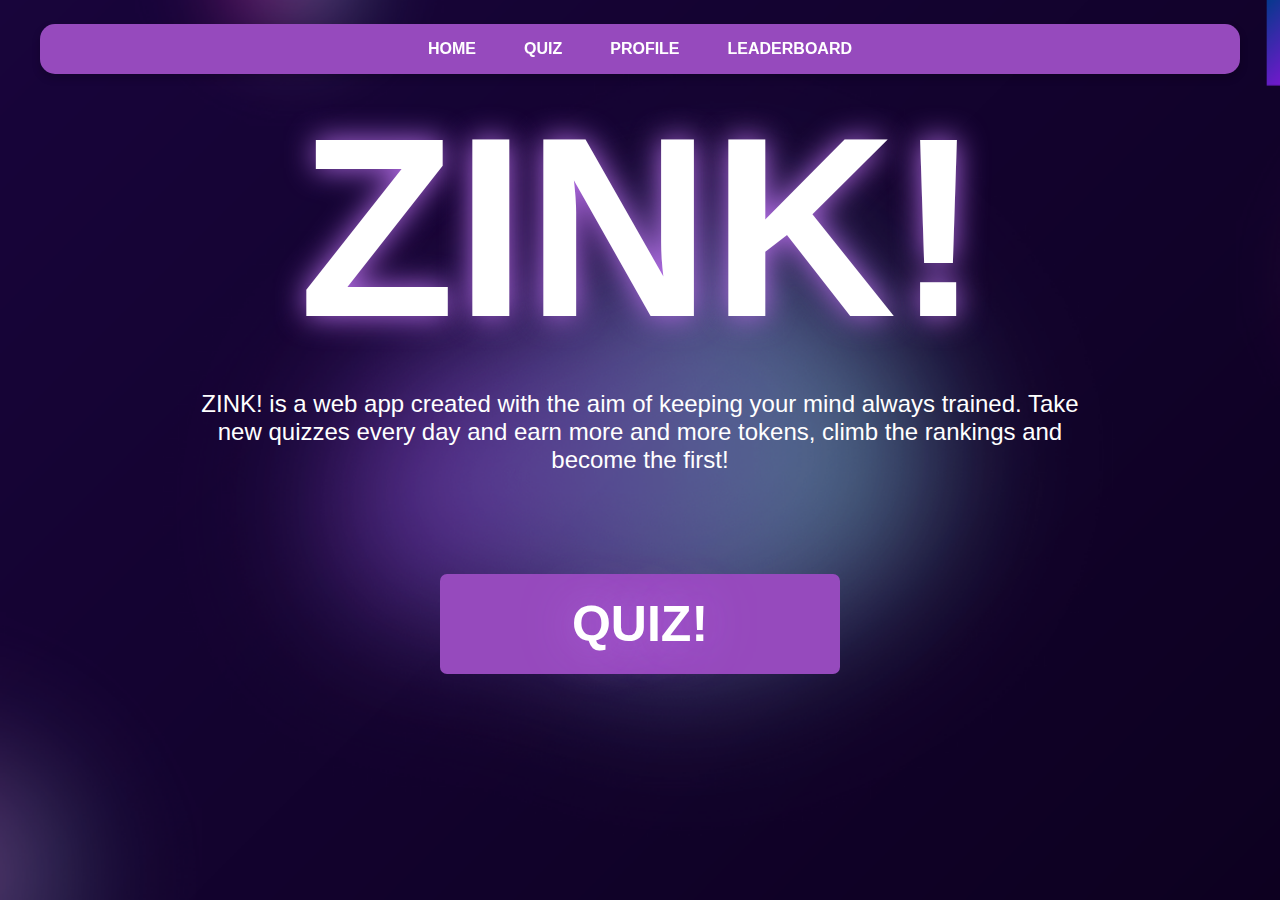
<file: src/index.html>
<!DOCTYPE html>

<html lang="en">
    <head>
        <meta charset="UTF-8">
        <meta name="viewport" content="width=device-width, initial-scale=1.0">
        <title>Home - ZINK!</title>
        <link href="css/style.css" rel="stylesheet">
        <link href="img/simpleLogo.jpg" rel="icon">
    </head>
    <body>
        <!-- Navbar -->
        <header>
            <nav>
                <ul>
                    <li><a href="index.html">HOME</a></li>
                    <li><a href="quiz.html">QUIZ</a></li>
                    <li><a href="profile.html">PROFILE</a></li>
                    <li><a href="tokens.html">LEADERBOARD</a></li>
                </ul>
            </nav>
        </header>

        <!-- Home -->
        <main class="home-content">
            <h1>ZINK!</h1>
            <p>ZINK! is a web app created with the aim of keeping your mind always trained. Take new quizzes every day and earn more and more tokens, climb the rankings and become the first!</p>

            <!-- goto quiz -->
            <form class="quiz-form" action="quiz.html" method="GET">
                <button class="quiz-form-button">QUIZ!</button>
            </form>
        </main>

        <script src="js/script.js"></script>
    </body>
</html>
</file>
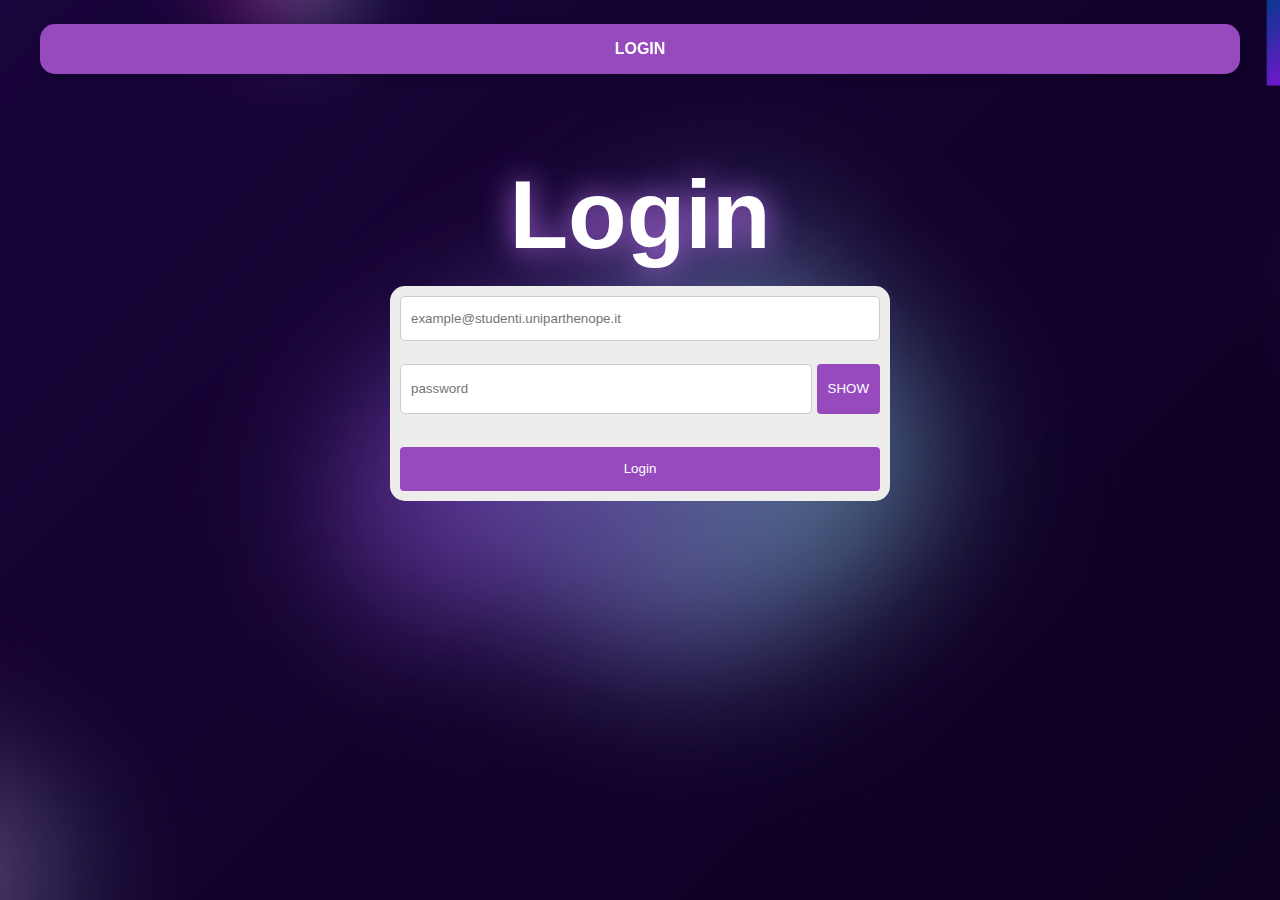
<file: src/login.html>
<!DOCTYPE html>

<html lang="en">
    <head>
        <meta charset="UTF-8">
        <meta name="viewport" content="width=device-width, initial-scale=1.0">
        <title>Login - ZINK!</title>
        <link href="css/style.css" rel="stylesheet">
        <link href="img/simpleLogo.jpg" rel="icon">
    </head>
    <body id="login-page">
        <!-- Navbar -->
        <header>
            <nav>
                <ul>
                    <li><a href="login.html">LOGIN</a></li>
                </ul>
            </nav>
        </header>

        <!-- Login form -->
        <main class="login-content">
            <h1>Login</h1>
            <form id="loginForm" class="login-f" action="/login" method="POST">
                <input type="text" id="usermail" name="usermail" placeholder="example@studenti.uniparthenope.it" required>
                <div class="passwd-div">
                    <input type="password" id="userpassword" name="userpassword" placeholder="password" required>
                    <button type="button" class="show-hide-b">SHOW</button>
                </div>
                <button id="login-button" type="submit">Login</button>
            </form>
        </main>

        <script src="js/script.js"></script>
    </body>
</html>
</file>
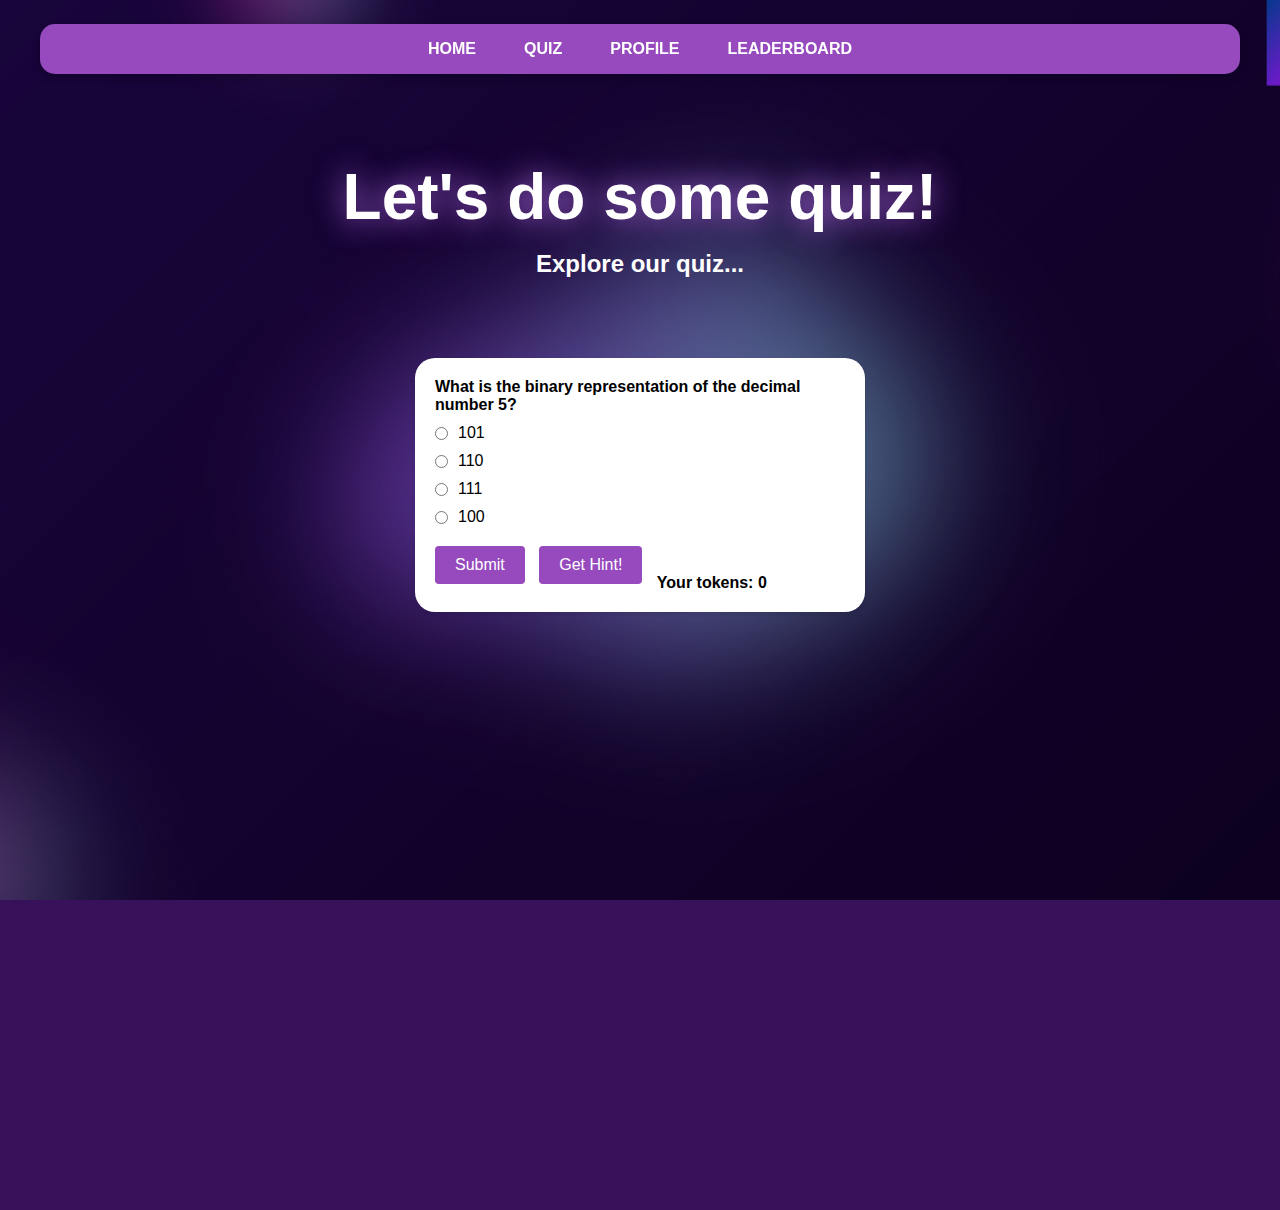
<file: src/quiz.html>
<!DOCTYPE html>

<html lang="en">
    <head>
        <meta charset="UTF-8">
        <meta name="viewport" content="width=device-width, initial-scale=1.0">
        <title>Quiz - ZINK!</title>
        <link href="css/style.css" rel="stylesheet">
        <link href="img/simpleLogo.jpg" rel="icon">
    </head>
    <body id="quiz-page">
        <!-- Navbar -->
        <header>
            <nav>
                <ul>
                    <li><a href="index.html">HOME</a></li>
                    <li><a href="quiz.html">QUIZ</a></li>
                    <li><a href="profile.html">PROFILE</a></li>
                    <li><a href="tokens.html">LEADERBOARD</a></li>
                </ul>
            </nav>
        </header>

        <!-- Quiz page -->
        <main class="quiz-content">
            <div class="text-container">
                <h1>Let's do some quiz!</h1>
                <p>Explore our quiz...</p>
            </div>
            <div class="quiz-BigContainer">
                <!-- Various quiz -->
                <div class="quiz-SmallContainer">
                    <canvas id="quizChart" style="display: none"></canvas>
                    <div id="quiz"></div>
                    <div id="quiz-result"></div>
                    <button id="submit" class="button">Submit</button>
                    <button id="show-incorrect-ans" class="button">Show Answer</button>
                    <button id="get-Hint" class="button">Get Hint!</button>
                    <div id="token-earned" class="tokens-earned"></div>
                </div>
            </div>

        <script src="js/script.js"></script>
    </body>
</html>
</file>
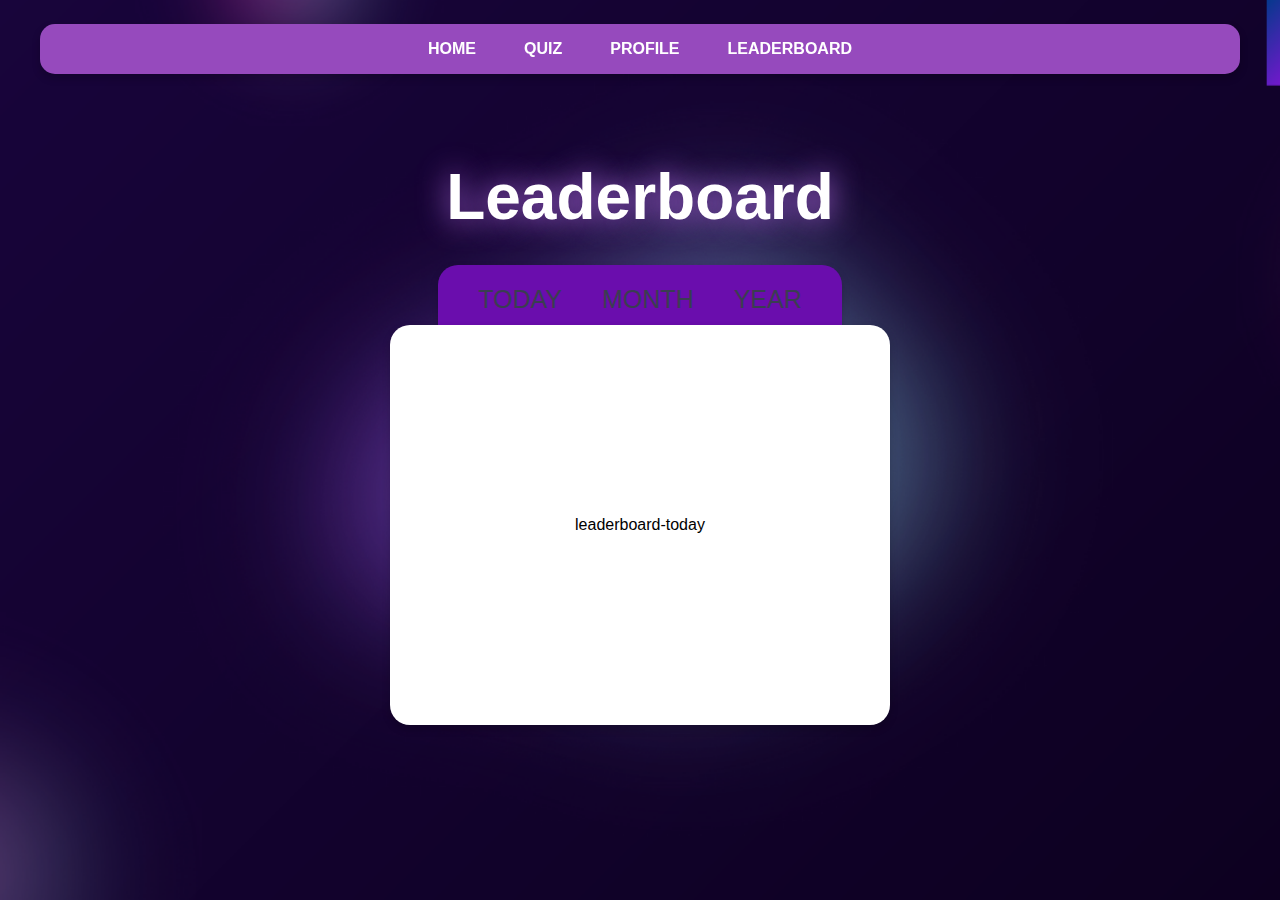
<file: src/tokens.html>
<!DOCTYPE html>

<html lang="en">
    <head>
        <meta charset="UTF-8">
        <meta name="viewport" content="width=device-width, initial-scale=1.0">
        <title>Tokens - ZINK!</title>
        <link href="css/style.css" rel="stylesheet">
        <link href="img/simpleLogo.jpg" rel="icon">
        <script src="https://ajax.googleapis.com/ajax/libs/jquery/3.7.1/jquery.min.js"></script>
        <script src="js/views.js"></script>
    </head>
    <body>
        <!-- Navbar -->
        <header>
            <nav>
                <ul>
                    <li><a href="index.html">HOME</a></li>
                    <li><a href="quiz.html">QUIZ</a></li>
                    <li><a href="profile.html">PROFILE</a></li>
                    <li><a href="tokens.html">LEADERBOARD</a></li>
                </ul>
            </nav>
        </header>

        <!-- Tokens -->
        <main class ="leaderboard-content" >

            <div class="text-container">
                <h1>Leaderboard</h1>
            </div>

            <div class = "leaderboard-container">
                <div class="leaderboard-tabs">
                    <div class="tabs">
                        <ul>
                            <li id="td" data-li="today">TODAY</li>
                            <li id="mt" data-li="month">MONTH</li>
                            <li id="yr" data-li="year">YEAR</li>
                        </ul>
                    </div>
                </div>

                <div class = "leaderboard-wrapper">
                    <div class="lboard_item today" >
                        <p id="td-content">leaderboard-today</p>
                    </div>
                    <div class="lboard_item month">
                        <p id="mt-content">leaderboard-month</p>
                    </div>
                    <div class="lboard_item year">
                        <p id="yr-content">leaderboard-year</p>
                    </div>
                </div>
            </div>
        </main>

        <script src="js/script.js"></script>
    </body>
</html>
</file>
<file: src/css/style.css>
/* BASE RESET */
* {
    padding: 0;
    margin: 0;
    box-sizing: border-box;
    font-family: 'Instrument Sans', sans-serif;
}

body {
    display: flex;
    flex-direction: column;
    min-height: 100vh;
    background-color: #371159;
    color: #ffffff;
}

/* NAVBAR HEADER */
header {
    width: 95%;
    max-width: 1200px;
    margin: 1rem auto;
    background-color: #964ABD;
    color: white;
    position: fixed;
    top: 0.5rem;
    left: 50%;
    transform: translateX(-50%);
    z-index: 1000;
    padding: 1rem 0;
    border-radius: 15px;
    box-shadow: 0px 4px 8px rgba(0, 0, 0, 0.2);
}

/* NAVBAR */
nav ul {
    display: flex;
    justify-content: center;
    list-style-type: none;
}

nav ul li {
    margin: 0 1rem;
}

nav ul li a {
    color: white;
    text-decoration: none;
    font-weight: bold;
    padding: 8px;
    border-radius: 5px;
    transition: background-color 0.3s ease;
}

nav ul li a:hover {
    background-color: #270E59;
    color: white;
}

/* MAIN */
main {
    padding: 2rem;
    padding-top: 5rem;
}

/* HOME */
.home-content {
    background-image: url('../../img/bg.png');
    background-size: cover;
    background-position: center;
    background-repeat: no-repeat;
    background-attachment: fixed;
    width: 100%;
    min-height: 100vh;
    display: flex;
    flex-direction: column;
    align-items: center;
    text-align: center;
    padding-top: 5em;
}

.home-content h1 {
    font-size: 16rem;
    font-weight: bold;
    color: #ffffff;
    text-shadow: 
        0 0 30px #B66EE8;
    margin-bottom: 1rem;
}

.home-content p {
    font-size: 1.5rem;
    color: #ffffff;
    width: 80%;
    max-width: 900px;
}

.quiz-form-button {
    width: 400px;
    height: 100px;
    padding: 10px;
    background-color: #964ABD;
    color: white;
    border: none;
    border-radius: 7px;
    cursor: pointer;
    margin-top: 100px;
    font-size: 50px;
    font-weight: 800;
    color: #ffffff;
    text-shadow: 
        0 0 50px #B66EE8;
}

.quiz-form-button:hover {
    background-color: #36175E;
}

/* LOGIN */
.login-content {
    background-image: url('../../img/bg.png');
    background-size: cover;
    background-position: center;
    background-repeat: no-repeat;
    background-attachment: fixed;
    width: 100%;
    min-height: 100vh;
    display: flex;
    flex-direction: column;
    align-items: center;
    text-align: center;
    padding-top: 5em;
}

.login-content h1 {
    font-size: 6rem;
    font-weight: bold;
    color: #ffffff;
    text-shadow: 
        0 0 30px #B66EE8;
    margin-bottom: 1rem;
    margin-top: 5rem;
}

/* login form */
.login-f {
    background-color:  #EDEEEB;
    display: flex;
    flex-direction: column;
    align-items: center;
    gap: 13px;
    border-radius: 15px;
    width: 500px;
    height: 215px;
}

.login-f input[type="text"] {
    width: calc(100% - 20px);
    height: 50px;
    padding: 10px;
    border: 1px solid #ccc;
    margin-top: 10px;
    border-radius: 5px;
    display: block;
    margin-left: auto;
    margin-right: auto;
}


.login-f button {
    width: calc(100% - 20px);
    height: 50px;
    padding: 10px;
    margin-top: 10px;
    margin-bottom: 10px;
    background-color: #964ABD;
    color: white;
    border: none;
    border-radius: 4px;
    cursor: pointer;
}

.login-f button:hover {
    background-color: #36175E;
}

.login-f input[type="password"],
.login-f input[type="text"] {
    width: calc(100% - 20px); 
    height: 50px;
    padding: 10px;
    border: 1px solid #ccc;
    margin-top: 10px;
    border-radius: 5px;
    display: block;
    margin-left: 10px;
    margin-right: auto;
}

.passwd-div {
    display: flex; 
    width: 100%; 
    gap: 5px;
}

.passwd-div input[type="password"], 
.passwd-div input[type="text"] {
    flex: 4.5; 
    height: 50px; 
    padding: 10px; 
}

.passwd-div .show-hide-b {
    flex: 0.5;
    margin-right: 10px;
}

.passwd-div .show-hide-b:hover {
    background-color: #36175E;
}

/* QUIZ */
.quiz-content {
    background-image: url('../../img/bg.png');
    background-size: cover;
    background-position: center;
    background-repeat: no-repeat;
    background-attachment: fixed;
    width: 100%;
    min-height: 100vh;
    display: flex;
    align-items: center;
    flex-direction: column;
}


.quiz-content .quiz-BigContainer {
    width: 100%px;
    min-height: 100vh;
    padding-top: 80px;
    display: flex;
    align-items: flex-start;
    flex-direction: row;
}

.quiz-BigContainer .quiz-SmallContainer {
    width: 450px;
    padding: 20px;
    background-color: #fff;
    color: #000000;
    box-shadow: 0 2px 4px rgba(0, 0, 0, 0.1);
    border-radius: 20px;
}

.tokens-earned {
    display: inline-flex;
}


.quiz-content .text-container {
    display: flex;
    flex-direction: column;
    align-items: center;
    text-align: center;
}



.quiz-content h1 {
    font-size: 4rem;
    font-weight: bold;
    color: #ffffff;
    text-shadow: 
        0 0 30px #B66EE8;
    margin-bottom: 1rem;
    margin-top: 5rem;
}

.quiz-content p {
    font-size: 1.5rem;
    font-weight: bold;
    color: #ffffff;
    width: 80%;
    max-width: 900px;
}


.quiz-content button {
    display: inline-block;
    padding: 10px 20px;
    background-color: #964ABD;
    color: #fff;
    border: none;
    cursor: pointer;
    font-size: 16px;
    border-radius: 4px;
    margin-right: 10px;
}

.quiz-content button:hover {
    background-color: #36175E;
}

.quiz-content .quiz-result {
    text-align: center;
    margin-top: 20px;
    font-weight: 300;
}


.quiz-question {
    font-weight: bold;
    margin-bottom: 10px;
}

.quiz-options {
    margin-bottom: 20px;
}

.single-option {
    display: flex;
    align-items: center;
    margin-bottom: 10px;
    gap: 10px;
}

.quiz-result {
    text-align: center;
    margin-top: 20px;
    font-weight: bold;
}

.hint-wrong {
    text-decoration: line-through;
    text-decoration-color: red;
    text-decoration-thickness: 2px;
}

/*PROFILE*/
.profile-content {
    background-image: url('../../img/bg.png');
    background-size: cover;
    background-position: center;
    background-repeat: no-repeat;
    background-attachment: fixed;
    width: 100%;
    min-height: 100vh;
    display: flex;
    align-items: center;
    flex-direction: column;
    text-align: center;
}

.profile-content .text-container h1 {
    font-size: 4rem;
    font-weight: bold;
    color: #ffffff;
    text-shadow: 
        0 0 30px #B66EE8;
    margin-bottom: 1rem;
    margin-top: 5rem;
}

.profile-content .profile-container {
    display: flex;
    flex-direction: row;
    align-items: flex-start;
    width: 850px;
    height: 600px;
    padding: 20px;
    margin-top: 15px;
    background-color: #fff;
    color: #000000;
    box-shadow: 0 2px 4px rgba(0, 0, 0, 0.1);
    border-radius: 20px;
}

.profile-container .profile-leftContainer {
    display: flex;
    flex-direction: column;
    align-items: center;
    border: 1px solid #ddd;
    border-radius: 10px;
    box-shadow: 0 2px 4px rgba(0,0,0,0.1);
    width: 520px;
    height: 560px;
}

.img-profile {
    margin-top: 60px;
    border-radius: 10px;
}

.profile-leftContainer .profile-nameContainer {
    width: 80%;
    height: 50px;
    padding: 10px;
    background-color: #fff;
    color: black;
    border: 1px solid #ddd;
    border-radius: 7px;
    box-shadow: 0 2px 4px rgba(0,0,0,0.1);
    cursor: pointer;
    margin-top: 20px;
    font-size: 1rem; 
    font-weight: 800;
    color: #ffffff;
    text-shadow: 
        0 0 50px #B66EE8;
}

.profile-nameContainer h3 {
    font-size: 18px;
    font-weight: bold;
    color: #000;
    text-align: center;
}

.profile-leftContainer .profile-modifyButton {
    width: 80%;
    height: 50px;
    padding: 10px;
    background-color: #964ABD;
    color: white;
    border: none;
    border-radius: 7px;
    cursor: pointer;
    margin-top: 20px;
    font-size: 1rem; 
    font-weight: 800;
    color: #ffffff;
    text-shadow: 
        0 0 50px #B66EE8;
}

.profile-modifyButton:hover {
    background-color: #36175E;
}

.hidden {
    display: none;
}

.profile-rightContainer {
    display: flex;
    flex-direction: column;
    align-items: center;
    width: 520px;
    height: 560px;
    margin-left: 30px;
}

.profile-rightContainer .profile-rightUpContainer {
    width: 100%;
    height: 270px;
    background-color: #fff;
    color: #000;
    padding: 15px;
    border: 1px solid #ddd;
    box-shadow: 0 2px 4px rgba(0,0,0,0.1);
    border-radius: 10px;
    display: flex;
    justify-content: center;
    align-items: center;
    text-align: center;
}

.profile-rightContainer .profile-rightLowContainer {
    width: 100%;
    height: 270px;
    background-color: #fff;
    color: #000;
    padding: 15px;
    border: 1px solid #ddd;
    box-shadow: 0 2px 4px rgba(0,0,0,0.1);
    border-radius: 10px;
    margin-top: 27px;
    font-size: 20px;
}

.profile-rightContainer .buybutton-container {
    margin-top: 20px;
    justify-content: center;
}




/* LEADERBOARD */
.leaderboard-content {
    background-image: url('../../img/bg.png');
    background-size: cover;
    background-position: center;
    background-repeat: no-repeat;
    background-attachment: fixed;
    width: 100%;
    min-height: 100vh;
    display: flex;
    align-items: center;
    flex-direction: column;
    text-align: center;
}

.leaderboard-content .text-container h1 {
    font-size: 4rem;
    font-weight: bold;
    color: #ffffff;
    text-shadow: 
        0 0 30px #B66EE8;
    margin-bottom: 1rem;
    margin-top: 5rem;
}

.leaderboard-content .leaderboard-container {
    display: inline-block;
    height: 400px;
    padding: 20px;
    margin-top: 15px;
    background-color: #6a0dad;
    color: #ffffff;
    box-shadow: 0 4px 8px rgba(0, 0, 0, 0.2);
    border-radius: 20px;
    position: relative;
    margin-bottom: 25px;
    display: flex;
    justify-content: center;
}

.leaderboard-container .leaderboard-tabs ul {
    display: flex;
    justify-content: flex-start;
    list-style: none
}

.leaderboard-container .leaderboard-tabs ul li {
    margin-left: 20px;
    margin-right: 20px;
    font-size: 25px;
    font-weight: 600px;
    color: #3a3d51;
    cursor: pointer;
}

.leaderboard-container .leaderboard-tabs ul li:hover {
    color: #fff;
}

.leaderboard-content .leaderboard-wrapper {
    position: absolute;
    top: 60px;
    left: auto;
    width:500px;
    height: 100%;
    background-color: #fff;
    box-shadow: 0 4px 8px rgba(0, 0, 0, 0.2);
    border-radius: 20px;
    padding: 20px;
    display: flex;
    justify-content: center;
    align-content: center;
    align-items: center;
}

.leaderboard-wrapper .lboard_item{
    color: #000000;
}
</file>
